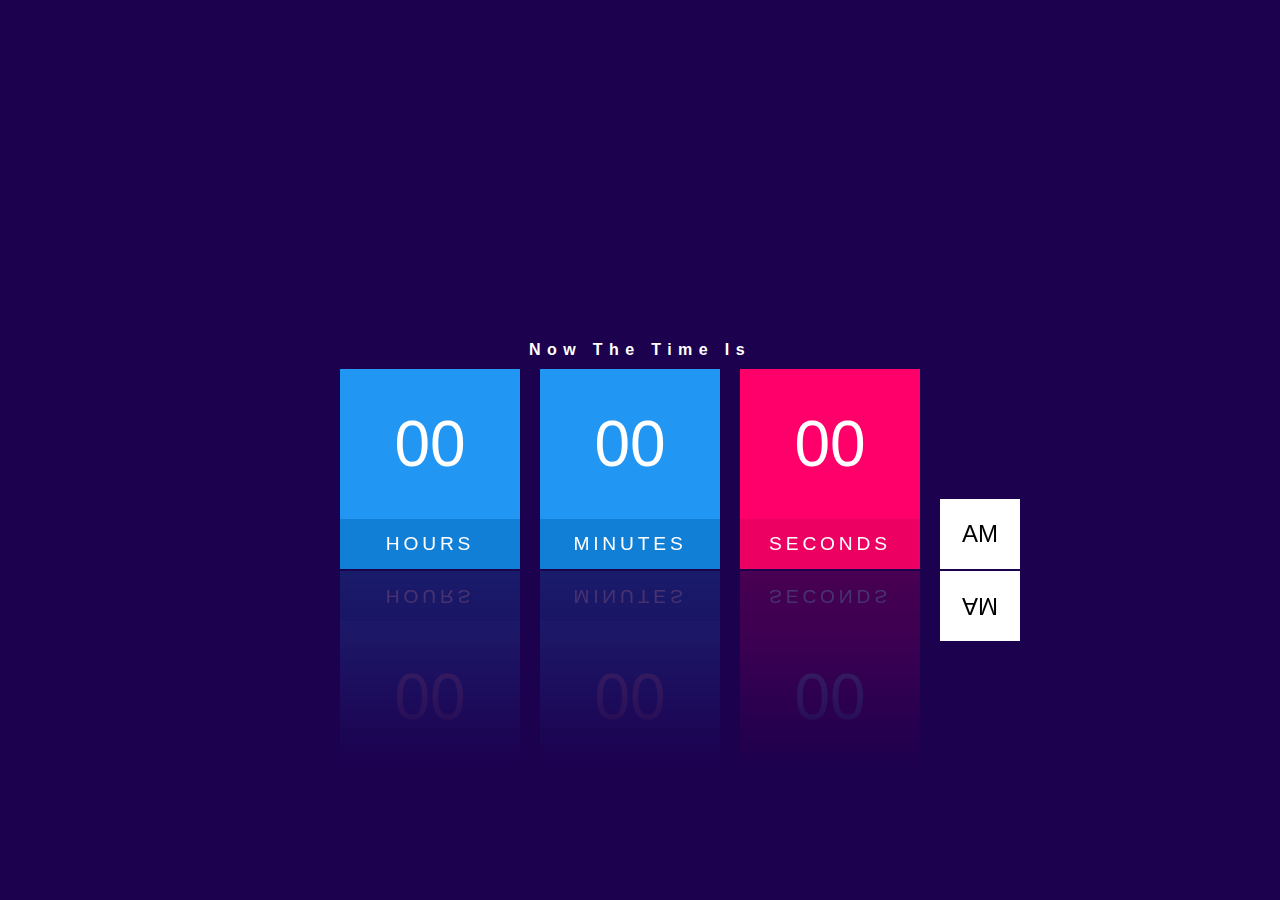
<file: index.html>
<!DOCTYPE html>
<html lang="en">

<head>
    <meta charset="UTF-8">
    <meta http-equiv="X-UA-Compatible" content="IE=edge">
    <meta name="viewport" content="width=device-width, initial-scale=1.0">
    <title>Clock Extension</title>
    <link rel="stylesheet" href="styles.css">
    

</head>

<body>
    <div class="clock" id="clock">
        <h2>Now the Time is </h2>
        <div class="time" id="time">
            <div>
                <span class="hour" id="hour">00</span><span>Hours</span>
            </div>
            <div>
                <span class="minute" id="minute">00</span><span>Minutes</span>
            </div>
            <div>
                <span class="second" id="second">00</span><span>Seconds</span>
            </div>
            <div>
                <span class="ampm" id="ampm">AM</span>
            </div>
        </div>
    </div>
</body>
<script src="scripts.js"></script>

</html>
</file>
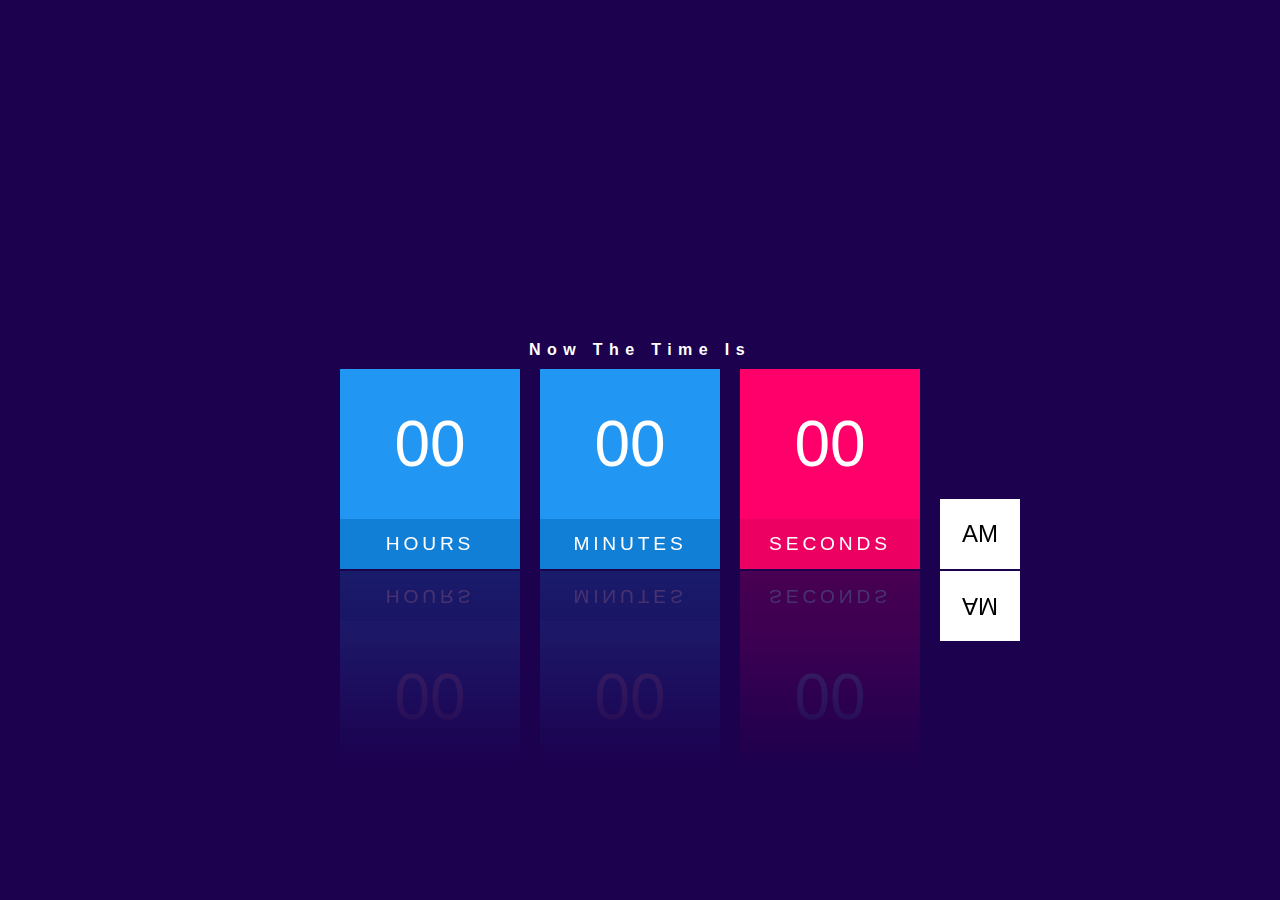
<file: popup.html>
<!DOCTYPE html>
<html lang="en">

<head>
    <meta charset="UTF-8">
    <meta http-equiv="X-UA-Compatible" content="IE=edge">
    <meta name="viewport" content="width=device-width, initial-scale=1.0">
    <title>Clock Extension</title>
    <link rel="stylesheet" href="styles.css">
    

</head>

<body>
    <div class="clock" id="clock">
        <h2>Now the Time is </h2>
        <div class="time" id="time">
            <div>
                <span class="hour" id="hour">00</span><span>Hours</span>
            </div>
            <div>
                <span class="minute" id="minute">00</span><span>Minutes</span>
            </div>
            <div>
                <span class="second" id="second">00</span><span>Seconds</span>
            </div>
            <div>
                <span class="ampm" id="ampm">AM</span>
            </div>
        </div>
    </div>
</body>
<script src="popup.js"></script>

</html>
</file>
<file: styles.css>
@import url('https://fonts.googleapis.com/css2?family=Roboto&display=swap');
* {
    box-sizing: border-box;
    margin: 0;
    padding: 0;
    font-family: 'Poppins', sans-serif;
}

body{
    display: flex;
    justify-content: center;
    align-items: center;
    min-height: 100vh;
    background: #1c014e;
    
}
.clock h2{
    position: relative;
    display: block;
    color: #fff;
    text-align: center;
    margin: 10px 0;
    font-weight: 700;
    text-transform: capitalize;
    letter-spacing: 0.4em;
    font-size: 1em;
    
}
.time{
    display: flex;

}
.time div{
    position: relative;
    margin: 0 10px;
    -webkit-box-reflect: below 2px linear-gradient(transparent,rgba(0, 0, 68, 0.219));
    

}
.time span{
    position: relative;
    display: block;
    width: 180px;
    height: 150px;
    background: #2196f3;
    color: #fff;
    font-weight: 300;
    display: flex;
    justify-content: center;
    align-items: center;
    font-size: 4em;
    z-index: 10;
    box-shadow: 0 0 0 1px rgba(0,0,0,0);

}
.time div span:nth-child(2){
    height: 50px;
    font-size: 1.2em;
    letter-spacing: 0.2em;
    font-weight: 500;
    z-index: 9;
    box-shadow: none;
    background: #127fd6;
    text-transform: uppercase;
}
.time div:nth-last-child(2) span {
    background: #ff006a;
}

.time div:nth-last-child(2) span:nth-child(2){
    background: #ec0062;
}
.time div:nth-last-child(1) span{
    position: absolute;
    bottom: 0;
    width: 80px;
    height: 70px;
    font-size: 1.5em;
    background: #fff;
    color: black;
    -webkit-box-reflect: below 2px linear-gradient(transparent, rgba(0, 0, 68, 0.219));


}
</file>
